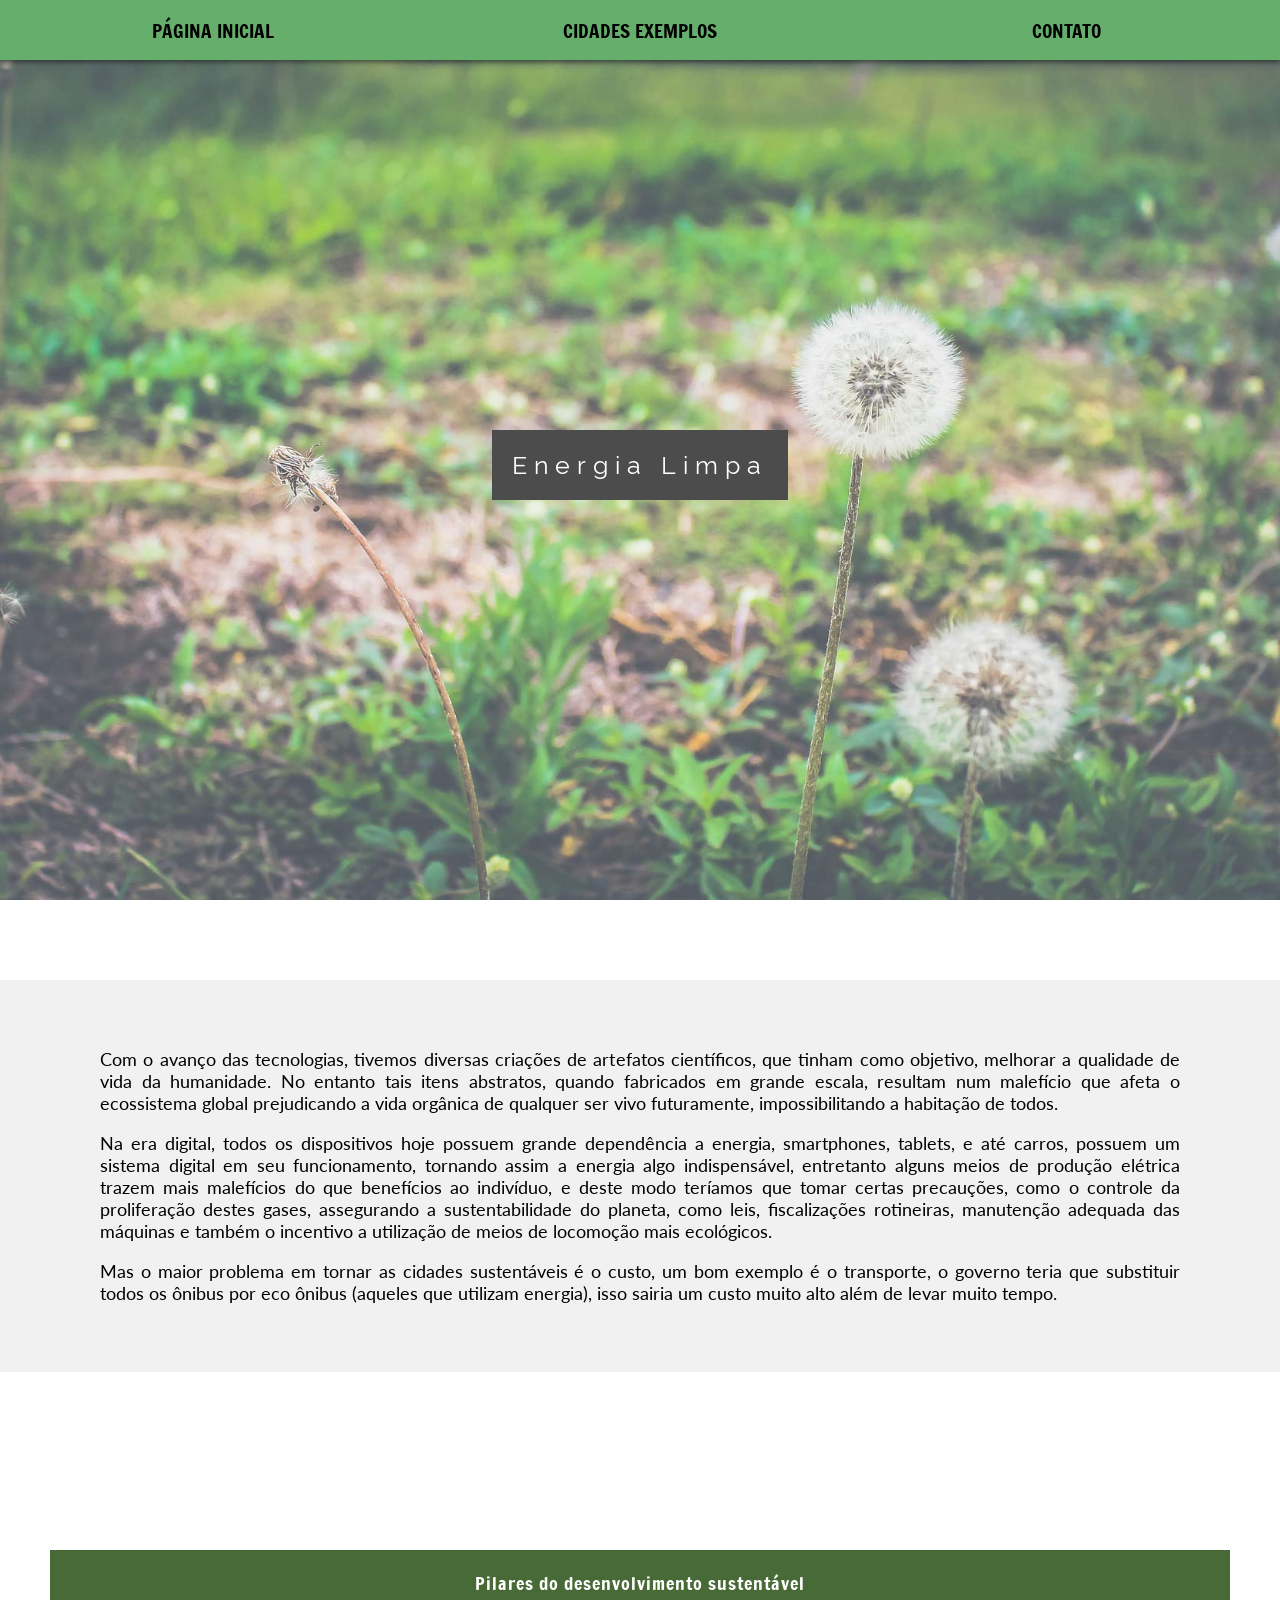
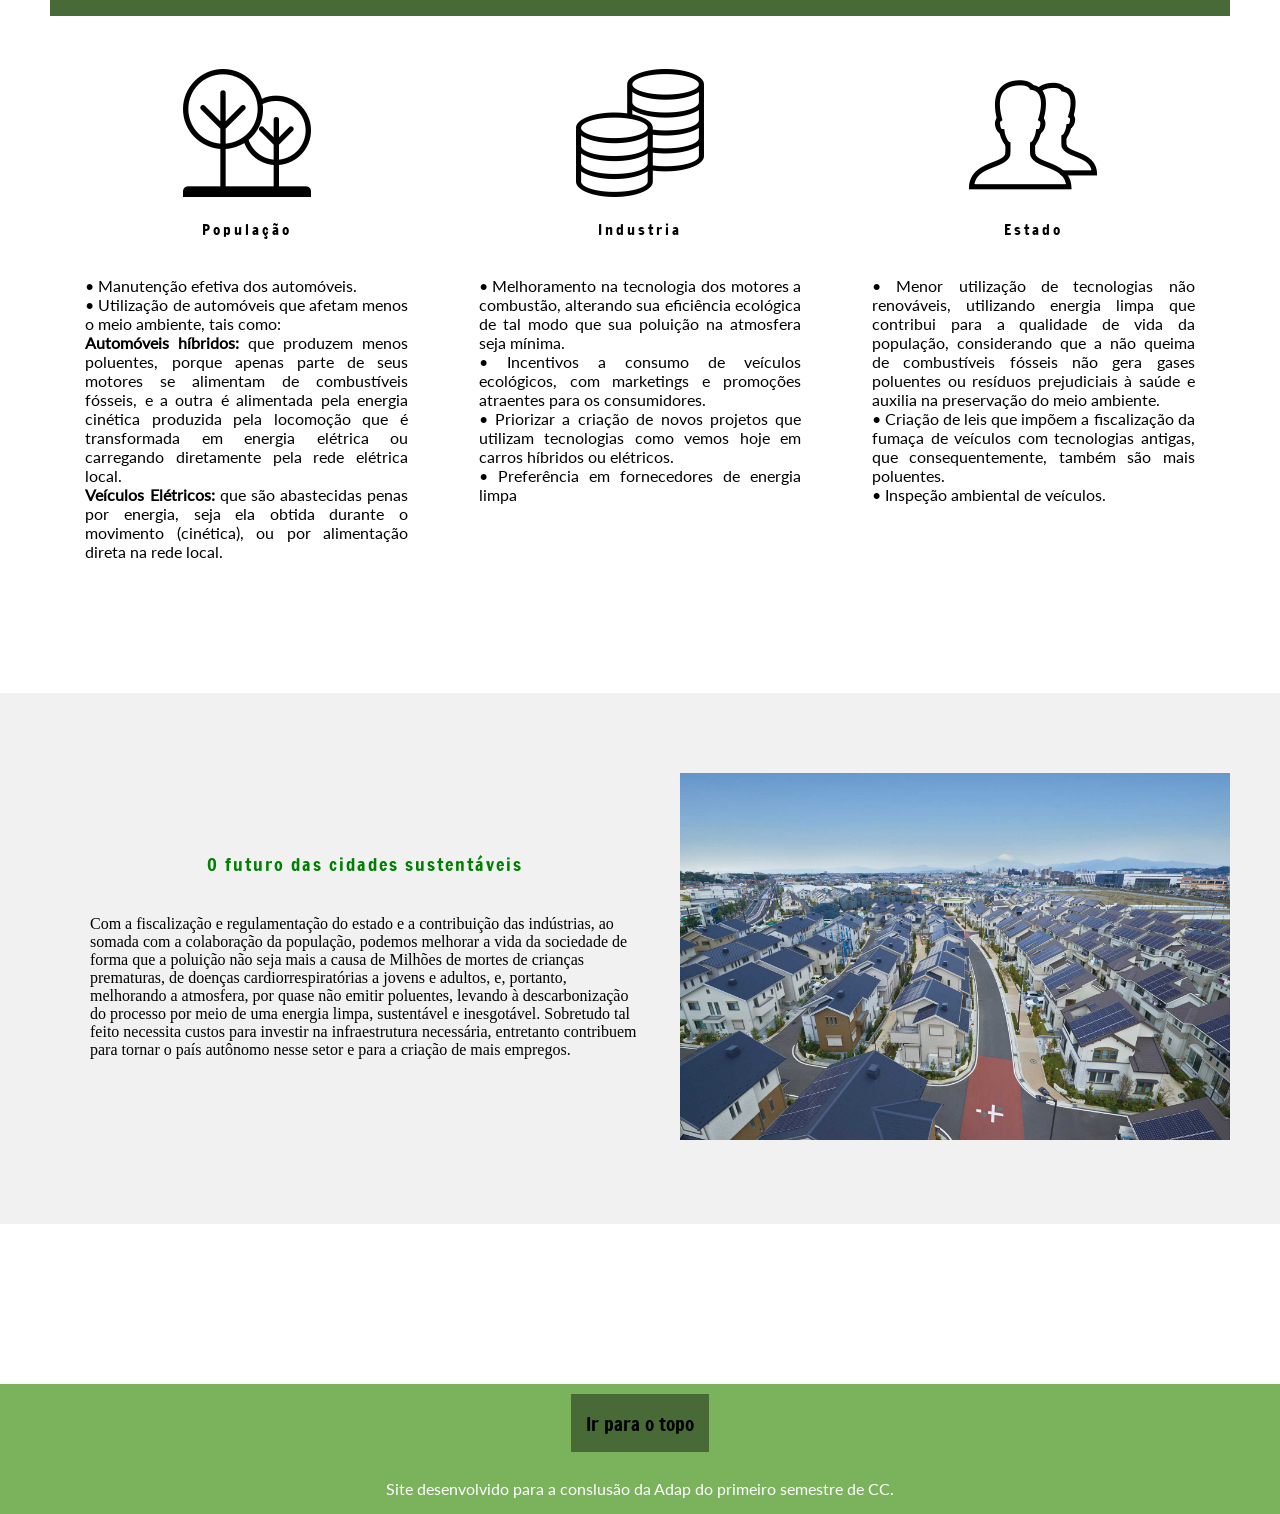
<file: index.html>
<!DOCTYPE html>
<html>
<head>
    
    <meta charset="utf-8">
    <meta name="viewport" content="width=device-width, initial-scale=1.0">
    <link rel="stylesheet" href="css/main.css">
    <link rel="shortcut icon" href="images/ico_home.ico" type="image/x-icon" />
    <title>Poluição e Energia limpa</title>
</head>

<body>
    <nav>
        <div id="navbar">
            <a class="a" href="index.html"+>PÁGINA INICIAL</a>
            <a class="a" href="cidades.html">CIDADES EXEMPLOS</a>
            <a class="a" href="contato.html">CONTATO</a>
        </div>
    </nav>

    <header>   
        <div class="image-header home">
            <div id="text-header">
                <span>Energia Limpa</span>
            </div>
        </div>
    </header>
    
    <section  class="grid">
        <div id="texto-cidades" class="center-content">
            <p class="paragraph">
                Com o avanço das tecnologias, tivemos diversas criações de artefatos científicos, que tinham como objetivo, melhorar a qualidade de vida da humanidade. No entanto tais itens abstratos, quando fabricados em grande escala, resultam num malefício que afeta o ecossistema global prejudicando a vida orgânica de qualquer ser vivo futuramente, impossibilitando a habitação de todos. 
            </p>
            <p class="paragraph">Na era digital, todos os dispositivos hoje possuem grande dependência a energia, smartphones, tablets, e até carros, possuem um sistema digital em seu funcionamento, tornando assim a energia algo indispensável, entretanto alguns meios de produção elétrica trazem mais malefícios do que benefícios ao indivíduo, e deste modo teríamos que tomar certas precauções, como o controle da proliferação destes gases, assegurando a sustentabilidade do planeta, como leis, fiscalizações rotineiras, manutenção adequada das máquinas e também o incentivo a utilização de meios de locomoção mais ecológicos.
            </p>
            <p class="paragraph">Mas o maior problema em tornar as cidades sustentáveis é o custo, um bom exemplo é o transporte, o governo teria que substituir todos os ônibus por eco ônibus (aqueles que utilizam energia), isso sairia um custo muito alto além de levar muito tempo.
            </p>
        </div>
    </section>

    <section class="center-content grid">
        <h3>Pilares do desenvolvimento sustentável</h3>
        <div class="side-by-side">
            <div id="ambiental" class="box">
                <img src="images/pilar_ambiental.png">
                <h4>População</h4>
                <p class="paragraph">•	Manutenção efetiva dos automóveis.<br>
                    •	Utilização de automóveis que afetam menos o meio ambiente, tais como:<br>
                    <b>Automóveis híbridos:</b> que produzem menos poluentes, porque apenas parte de seus motores se alimentam de combustíveis fósseis, e a outra é alimentada pela energia cinética produzida pela locomoção que é transformada em energia elétrica ou carregando diretamente pela rede elétrica local.<br> 
                    <b>Veículos Elétricos:</b> que são abastecidas penas por energia, seja ela obtida durante o movimento (cinética), ou por alimentação direta na rede local. 
                    </p>
            </div>

            <div id="economico" class="box">
                <img src="images/pilar_economico.png">
                <h4>Industria</h4>
                <p class="paragraph">•	Melhoramento na tecnologia dos motores a combustão, alterando sua eficiência ecológica de tal modo que sua poluição na atmosfera seja mínima.<br>
                    •	Incentivos a consumo de veículos ecológicos, com marketings e promoções atraentes para os consumidores.<br>
                    •	Priorizar a criação de novos projetos que utilizam tecnologias como vemos hoje em carros híbridos ou elétricos.<br>
                    •	Preferência em fornecedores de energia limpa
                    </p>
                <p></p>
            </div>

            <div id="social" class="box">
                <img src="images/pilar_social.png">
                <h4>Estado</h4>
                <p class="paragraph">•	Menor utilização de tecnologias não renováveis, utilizando energia limpa que contribui para a qualidade de vida da população, considerando que a não queima de combustíveis fósseis não gera gases poluentes ou resíduos prejudiciais à saúde e auxilia na preservação do meio ambiente.<br>
                    •	Criação de leis que impõem a fiscalização da fumaça de veículos com tecnologias antigas, que consequentemente, também são mais poluentes.<br>
                    •	Inspeção ambiental de veículos.
                    </p>
            </div>
        </div>

    </section>

    <section id="fujisawa-sst" class="grid">
        <div class="center-content side-by-side">
            <div id="texto">
                <h3>O futuro das cidades sustentáveis</h3>
                <p class="paragrph">
                    Com a fiscalização e regulamentação do estado e a contribuição das indústrias, ao somada com a colaboração da população, podemos melhorar a vida da sociedade de forma que a poluição não seja mais a causa de Milhões de mortes de crianças prematuras, de doenças cardiorrespiratórias a jovens e adultos, e, portanto, melhorando a atmosfera, por quase não emitir poluentes, levando à descarbonização do processo por meio de uma energia limpa, sustentável e inesgotável. Sobretudo tal feito necessita custos para investir na infraestrutura necessária, entretanto contribuem para tornar o país autônomo nesse setor e para a criação de mais empregos.
                </p>
            </div>
            <div id="imagem"><img id="imagem-grid" src="images/fujisawa_sst.jpg"></div>
        </div>
    </section>

    <section class="grid"></section>
    
    <footer id="footer">
        <a href="#top" class="a">Ir para o topo</a>
        <p>Site desenvolvido para a conslusão da Adap do primeiro semestre de CC.</p>
    </footer>
</body>
</html>
</file>
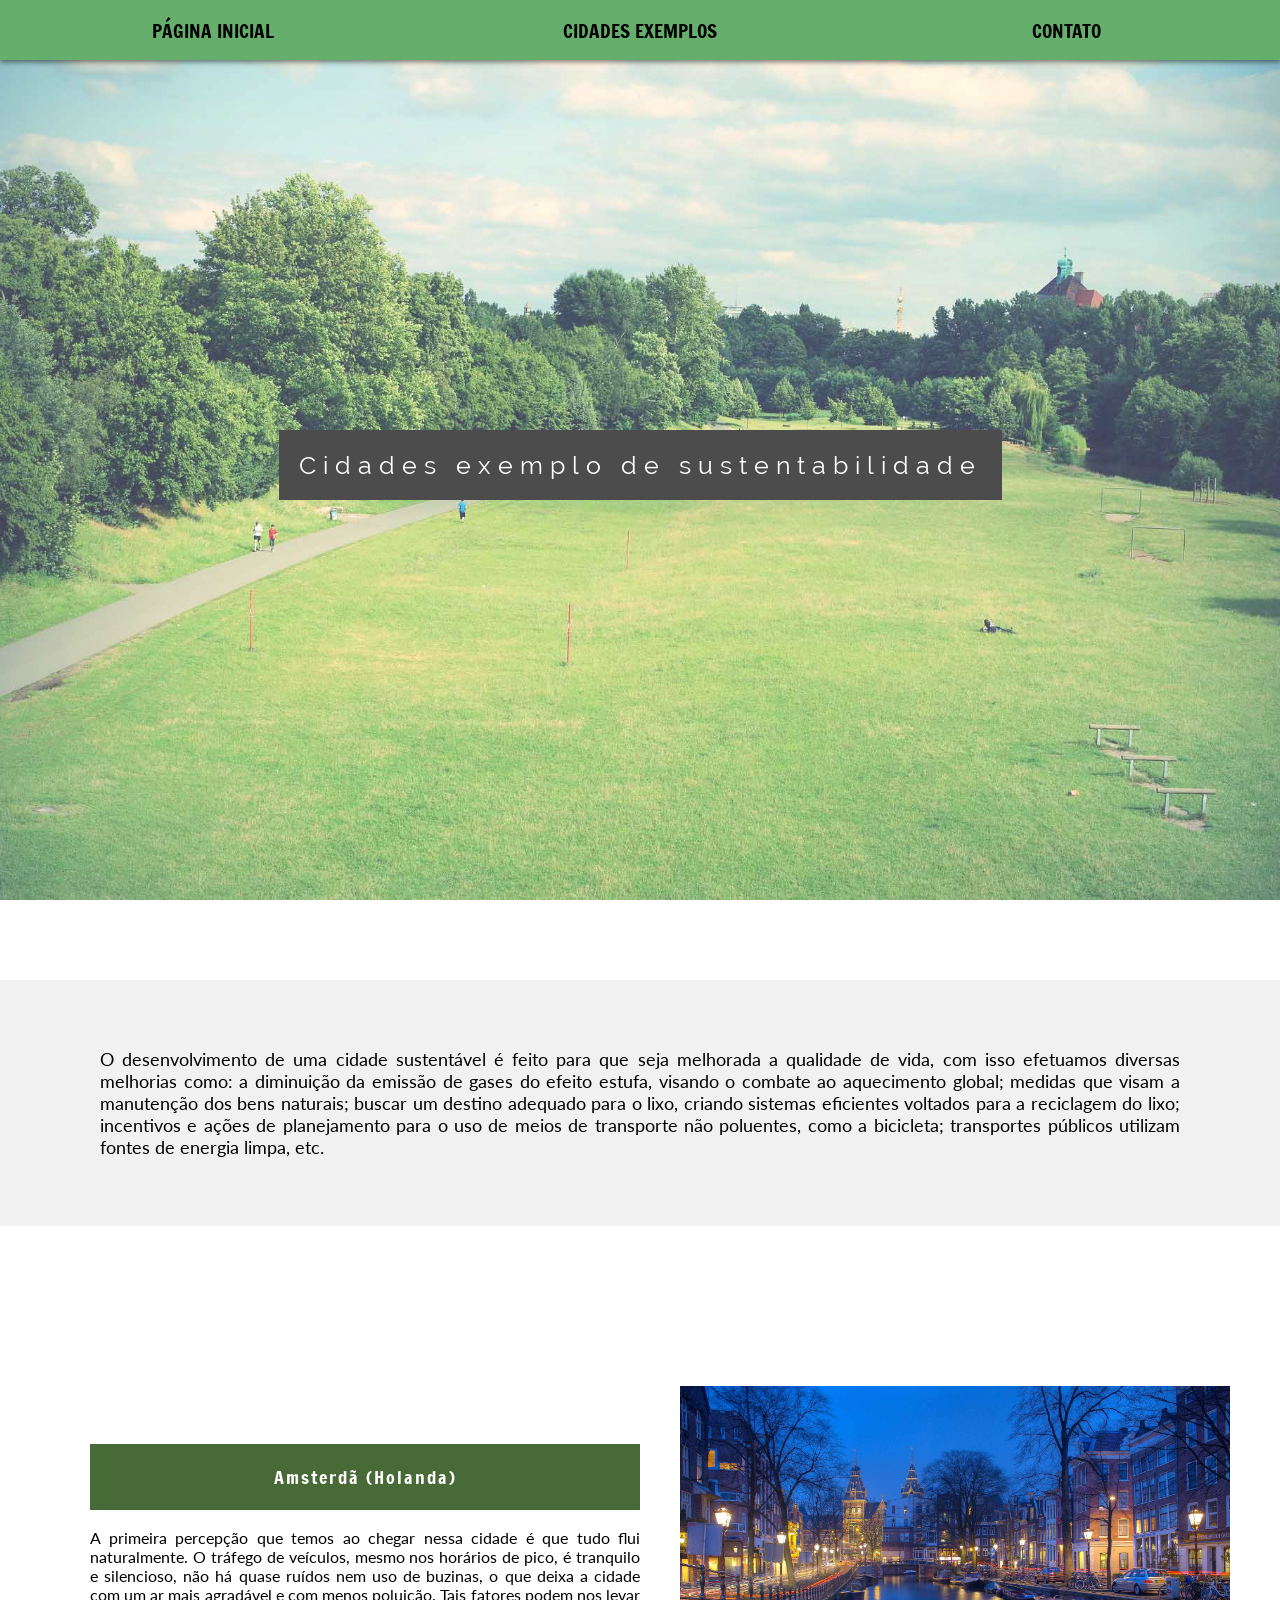
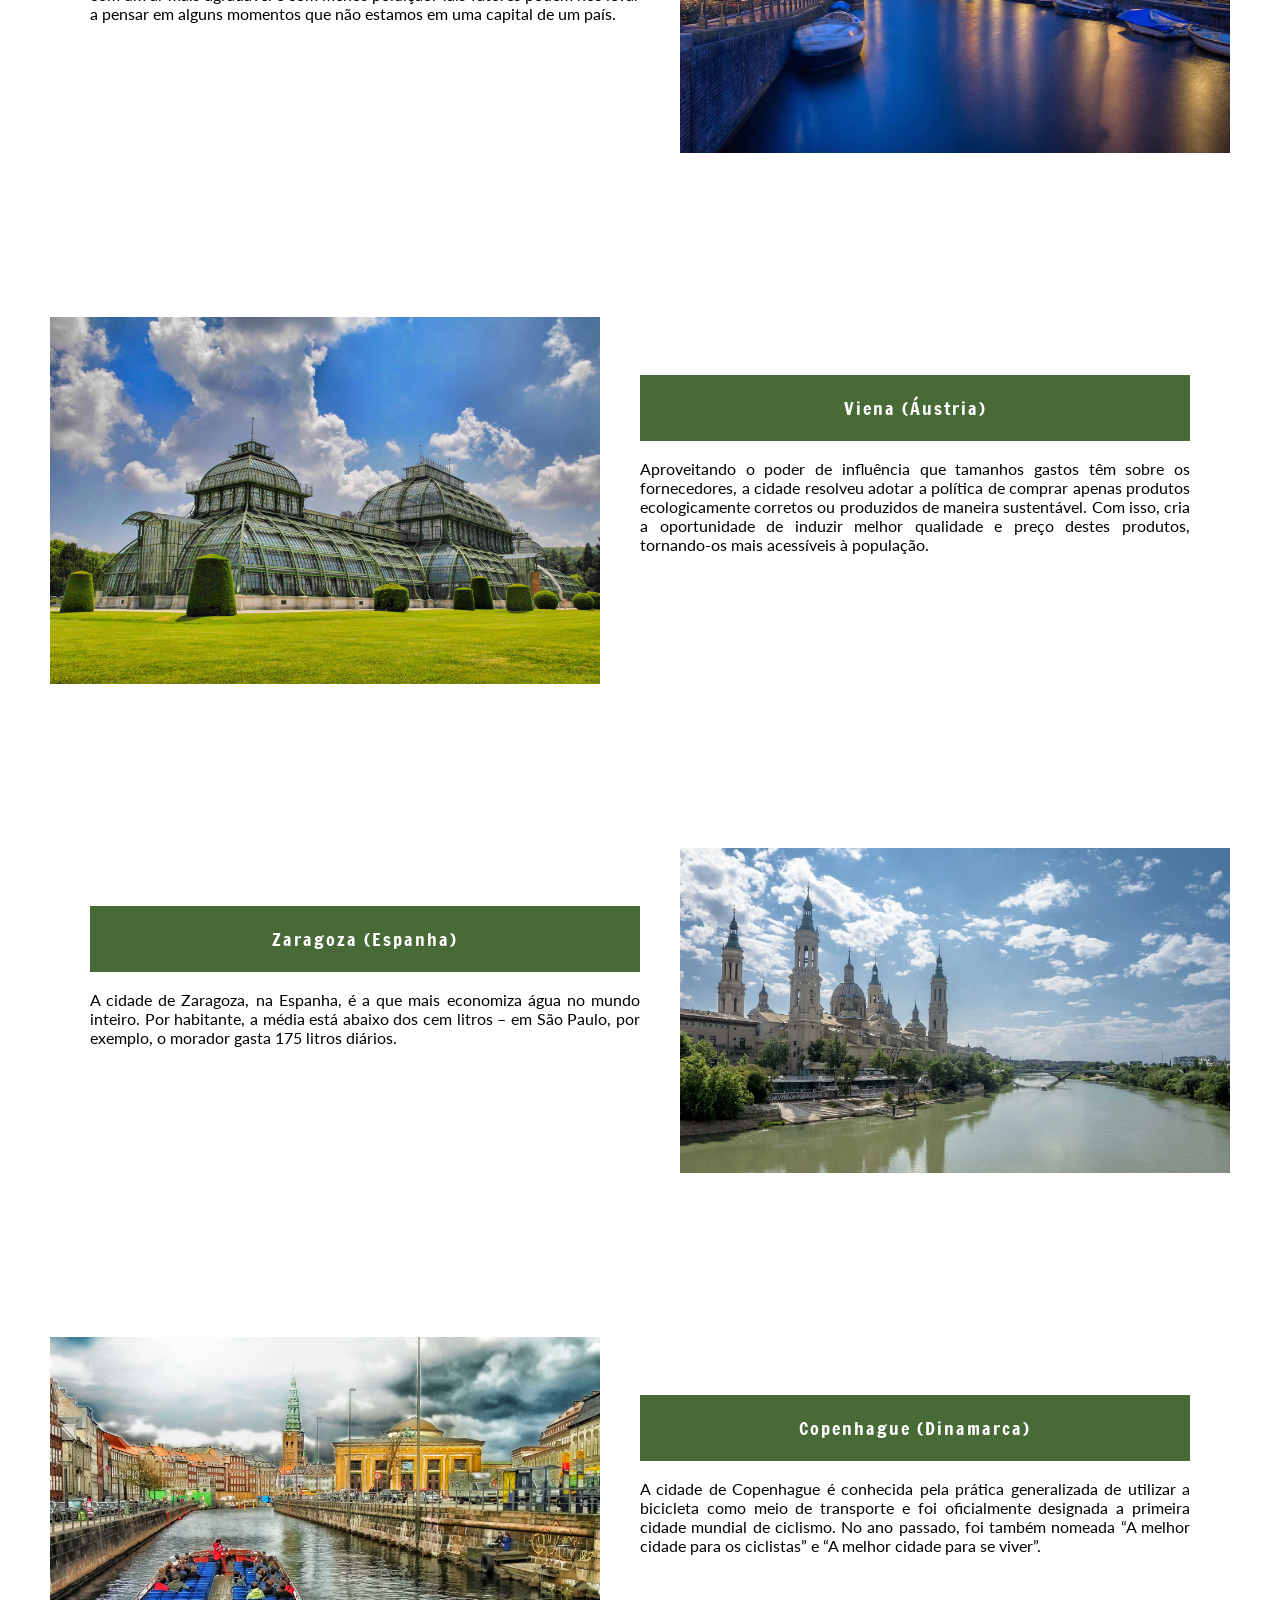
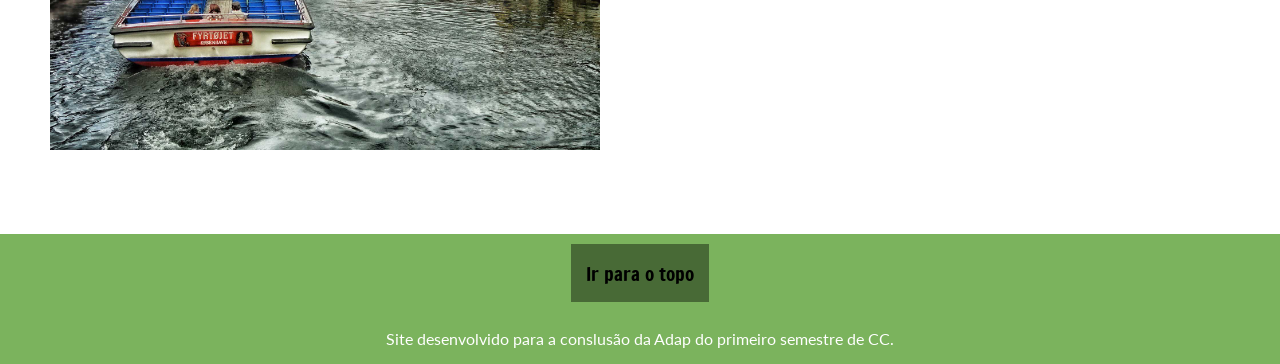
<file: cidades.html>
<!DOCTYPE html>
<html lang="">
<head>
    <meta charset="utf-8">
    <meta name="viewport" content="width=device-width, initial-scale=1.0">
    <link rel="stylesheet" href="css/main.css">
    <title>Cidades sustentáveis</title>
</head>

<body>
    
    <nav>
        <div id="navbar">
            <a class="a" href="index.html"+>PÁGINA INICIAL</a>
            <a class="a" href="cidades.html">CIDADES EXEMPLOS</a>
            <a class="a" href="contato.html">CONTATO</a>
        </div>
    </nav>
    
     
    <header>   
        <div class="image-header cidade">
            <div id="text-header">
                <span>Cidades exemplo de sustentabilidade</span>
            </div>
        </div>
    </header>
    
    <section  class="grid">
        <div id="texto-cidades" class="center-content">
            <p class="paragraph">O desenvolvimento de uma cidade sustentável é feito para que seja melhorada a qualidade de vida, com isso efetuamos diversas melhorias como: a diminuição da emissão de gases do efeito estufa, visando o combate ao aquecimento global; medidas que visam a manutenção dos bens naturais; buscar um destino adequado para o lixo, criando sistemas eficientes voltados para a reciclagem do lixo; incentivos e ações de planejamento para o uso de meios de transporte não poluentes, como a bicicleta; transportes públicos utilizam fontes de energia limpa, etc. </p>
        </div>
    </section>
    
    <section class="grid">
        <div class="center-content side-by-side">
            <div id="texto">
                <h3>Amsterdã (Holanda)</h3>
                <p class="paragraph">A primeira percepção que temos ao chegar nessa cidade é que tudo flui naturalmente. O tráfego de veículos, mesmo nos horários de pico, é tranquilo e silencioso, não há quase ruídos nem uso de buzinas, o que deixa a cidade com um ar mais agradável e com menos poluição. Tais fatores podem nos levar a pensar em alguns momentos que não estamos em uma capital de um país. </p>
            </div>
            <div id="imagem"><img id="imagem-grid" src="images/cidade_amsterdam.jpg"></div>
        </div>
    </section>
    
    <section class="grid">
        <div class="center-content side-by-side">
            <div id="imagem"><img id="imagem-grid" src="images/cidade_viena.jpg"></div>
            <div id="texto">
                <h3>Viena (Áustria)</h3>
                <p class="paragraph">Aproveitando o poder de influência que tamanhos gastos têm sobre os fornecedores, a cidade resolveu adotar a política de comprar apenas produtos ecologicamente corretos ou produzidos de maneira sustentável. Com isso, cria a oportunidade de induzir melhor qualidade e preço destes produtos, tornando-os mais acessíveis à população.</p>
            </div>
        </div>
    </section>
    
    <section class="grid">
        <div class="center-content side-by-side">
            <div id="texto">
                <h3>Zaragoza (Espanha)</h3>
                <p class="paragraph">A cidade de Zaragoza, na Espanha, é a que mais economiza água no mundo inteiro. Por habitante, a média está abaixo dos cem litros – em São Paulo, por exemplo, o morador gasta 175 litros diários.</p>
            </div>
            <div id="imagem"><img id="imagem-grid" src="images/cidade_zaragosa.jpg"></div>
        </div>
    </section>
    
    <section class="grid">
        <div class="center-content side-by-side">
            <div id="imagem"><img id="imagem-grid" src="images/cidade_copenhagem.jpg"></div>
            <div id="texto">
                <h3>Copenhague (Dinamarca)</h3>
                <p class="paragraph">A cidade de Copenhague é conhecida pela prática generalizada de utilizar a bicicleta como meio de transporte e foi oficialmente designada a primeira cidade mundial de ciclismo. No ano passado, foi também nomeada “A melhor cidade para os ciclistas” e “A melhor cidade para se viver”.</p>
            </div>
        </div>
    </section>
    
   <footer id="footer">
        <a href="#top" class="a">Ir para o topo</a>
        <p>Site desenvolvido para a conslusão da Adap do primeiro semestre de CC.</p>
    </footer>
</body>
</html>
</file>
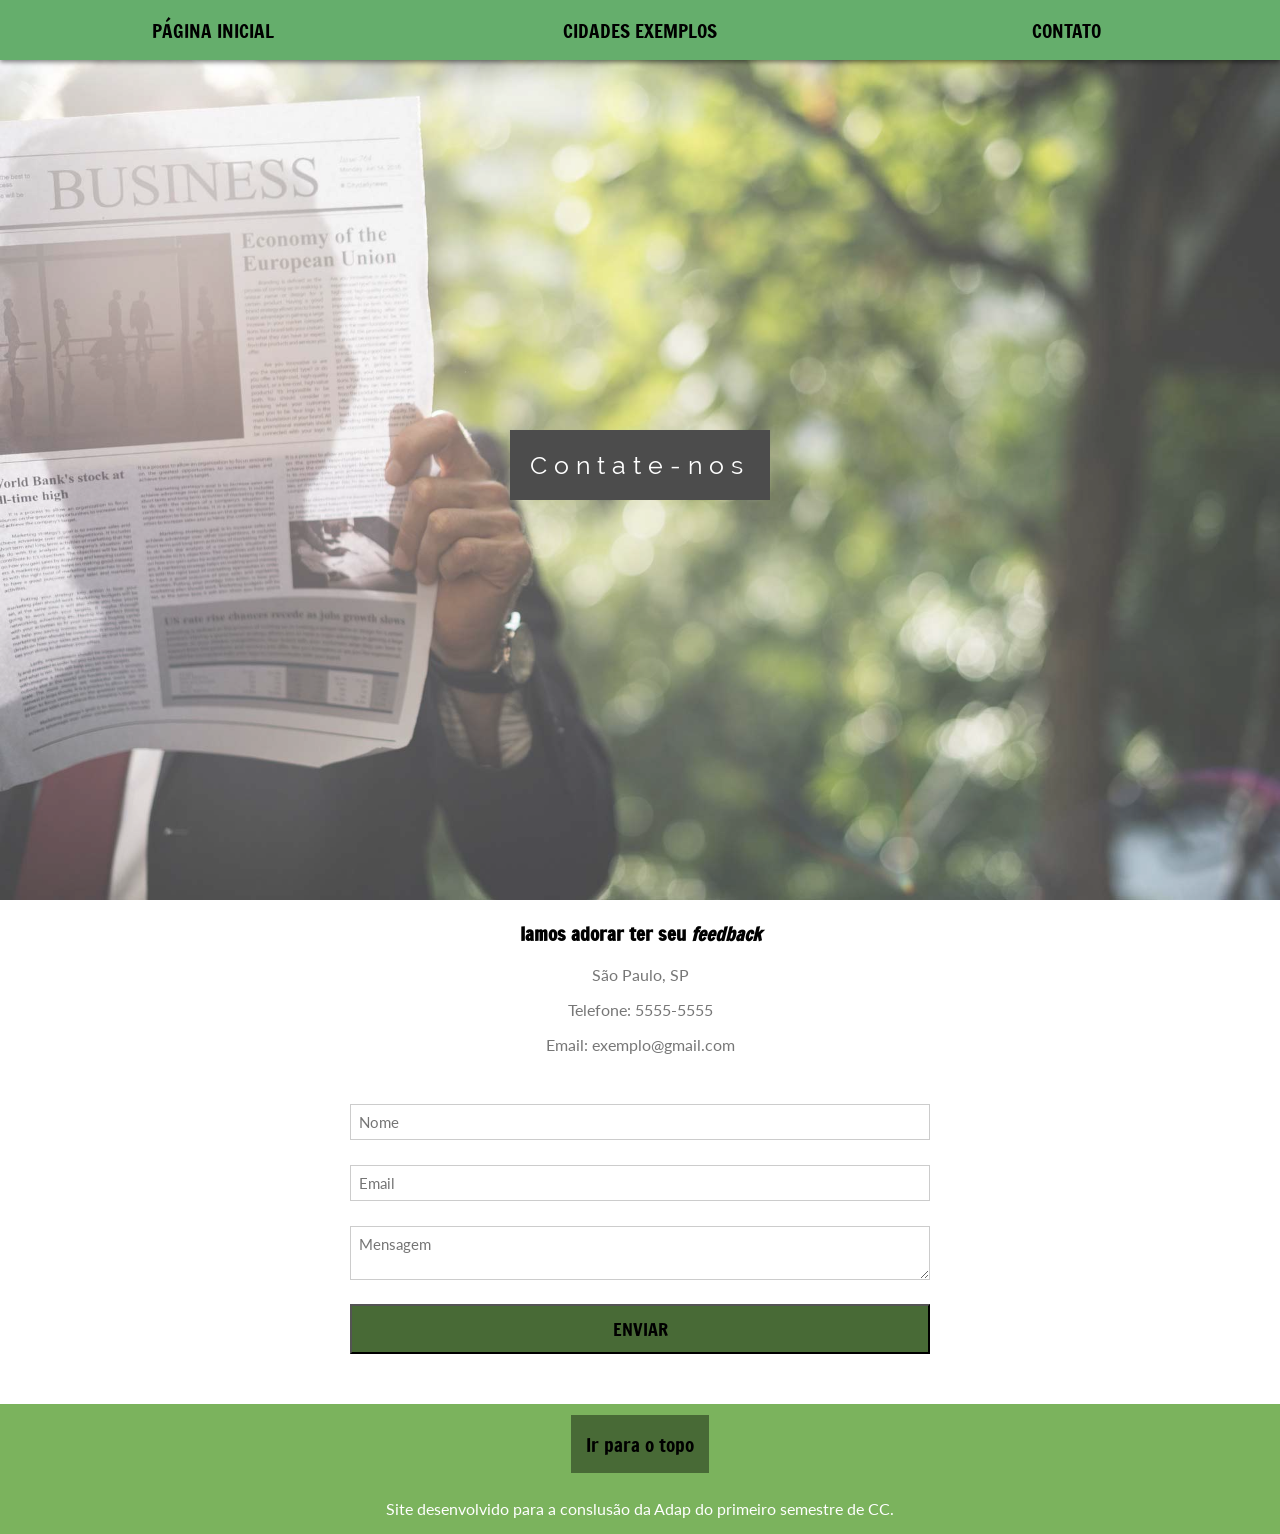
<file: contato.html>
<!DOCTYPE html>
<html lang="">
<head>
    <meta charset="utf-8">
    <meta name="viewport" content="width=device-width, initial-scale=1.0">
    <link rel="stylesheet" href="css/main.css">
    <link rel="shortcut icon" href="images/ico_contato.ico" type="image/x-icon" />
    <title>Contato</title>    
    <script type="text/javascript">  
        function sendmail(){
            alert('Enviado com sucesso!');
            document.location='contato.html';
        }
    </script>
    
</head>

<body>
     <nav>
        <div id="navbar">
            <a class="a" href="index.html"+>PÁGINA INICIAL</a>
            <a class="a" href="cidades.html">CIDADES EXEMPLOS</a>
            <a class="a" href="contato.html">CONTATO</a>
        </div>
    </nav>
    
    <header>   
        <div class="image-header contato">
            <div id="text-header">
                <span>Contate-nos</span>
            </div>
        </div>
    </header>

    <div id="contato" class="center-content">
        <h3>Iamos adorar ter seu <i>feedback</i></h3>
        <p>São Paulo, SP</p>
        <p>Telefone: 5555-5555</p>
        <p>Email: exemplo@gmail.com</p>
        
        <form onSubmit="sendmail()" method="post" name="form_contato">
            <input type="text" name="nome" placeholder="Nome">
            <input type="text" name="email" placeholder="Email">
            <textarea name="messagem" placeholder="Mensagem"></textarea>
            <button type="submit" class="button">ENVIAR</button>
        </form>
    </div>
    
    
   <footer id="footer">
        <a href="#top" class="a">Ir para o topo</a>
        <p>Site desenvolvido para a conslusão da Adap do primeiro semestre de CC.</p>
    </footer>
</body>
</html>
</file>
<file: css/main.css>
@charset "UTF-8";

@font-face{
    font-family: "Lato";
    src: url("../fonts/Lato-Regular.ttf")
}

@font-face{
    font-family: "Francois One";
    src: url("../fonts/FrancoisOne.ttf")
}

@font-face{
    font-family:"Raleway";
    src: url("../fonts/Raleway-Regular.ttf")
}

.center-content{
    max-width: 1180px;
    margin: auto;
}

body{
    margin: 0px;
    border: none;
}

body,html{
    /**/
    height: 100%;
}

h3, h4 {
    font-family: 'Francois One', sans-serif;
}

p.paragraph{
    font-family: "Lato", sans-serif;
    color: #000;
    text-align: justify;
}

a.a {
    font-family: 'Francois One', sans-serif;
    font-weight: 400;
    box-sizing: border-box;
    margin: auto;
    padding: 15px;
    text-align: center;
    color: black;
    text-decoration: none;
    transition: all .5s ease;
    font-size: 18.5px;
}

a.a:hover{
    background-color: white;
    color: #5fcb91;
}

section.grid{
    padding-top: 80px;
    padding-bottom: 80px;
}

div.side-by-side{
    display: flex;
    flex-direction: row;
    justify-content: space-between;
}

section.grid h3{
    background-color: #486A36;
    font-weight: 200;
    letter-spacing: 1px;    
    font-size: 18px;
    padding: 20px;
    text-align: center;
    color: white;
}

section#fujisawa-sst h3{
    color: green;
}

.box{
    flex: 1;  
    display: flex;
    flex-direction: column;
    align-items: center;
    padding: 3%;
}

.box h4{
    font-size: 15px;
    font-weight: 100;
    letter-spacing: 3px;
}

nav{
    position: fixed;
    width: 100%;
    z-index: 1; 
    box-shadow: 0 2px 5px 0 rgba(0,0,0,0.5);
}

div#navbar {
    background-color: #65AE6C;
    height: 60px;
    display: flex;
    flex-direction: row;
    flex-wrap: nowrap;
    justify-content: space-around;
}

div#navbar a {
    flex-basis: 20%;
}

header{
    height: 100%;
}

.image-header{
    
    height: 100%; 
    background-attachment: fixed;
    background-position: center;
    background-repeat: no-repeat;
    background-size: cover;
    opacity: 0.75;
}

.home{
    background-image: url("../images/homepage.jpg");
}

.contato{
    background-image: url("../images/contato.jpg");
}

.cidade{
    background-image: url("../images/exemplo.jpg");
}

.fujisawa{
    background-image: url("../images/fujisawa_sst.jpg")
}

div#text-header{
    position: absolute;
    left: 0;
    top: 50%;
    width: 100%;
    text-align: center;   
}

div#text-header span{
    background-color: #111; 
    color: white;
    font-family: "Raleway", sans-serif;
    padding: 20px;
    font-size: 25px;
    letter-spacing: 7px;
}

section#fujisawa-sst{  
    background-color: #f1f1f1;
}

section#fujisawa-sst h3{
    background-color: transparent;
}

div#texto {
    flex: 1;
    box-sizing: border-box;
    padding: 40px;
}

div#texto h3{
    font-weight: 300;
    letter-spacing: 2px;
    text-align: center;
    font-size: 18px;
}

.same-size h3{
    width: 80px;
}

div#imagem {
    flex: 1;
    overflow: hidden;
}

div#imagem img{
    width: 100%; 
    height: auto;
}

footer {
    height: 130px;
    background-color: #7bb35d;
    display: flex;
    align-items: center; 
    flex-direction: column;
    justify-content: space-between;   
}

footer a{
    background-color: #486A36;
}

footer p{
    color: #FFF;
    font-family: "Lato", sans-serif;
}

#contato{
    text-align: center;
}

div#contato form{
    height: 250px;
    display: flex;
    
    flex-direction: column;
    justify-content: space-between;
    box-sizing: border-box;
    margin: 50px 300px;
}

div#contato p{
    font-family: "Lato", sans-serif;
    color: #777;    
}

form input, textarea{
    font-family: "Lato", sans-serif;
    font-size: 15px;
    border: 1px solid #ccc;
    padding: 8px;
}

form button{
    font-family: 'Francois One', sans-serif;
    font-size: 18px;
    background-color: #486A36;
    padding: 10px;
    transition: all .5s ease;
}

form button:hover{
    background-color: #777;
    color: #FFF;
}

div#texto-cidades{
    padding: 50px 100px;
    font-family: "Lato", sans-serif;
    font-size: 18px;
    background-color: #f1f1f1;
}
</file>
